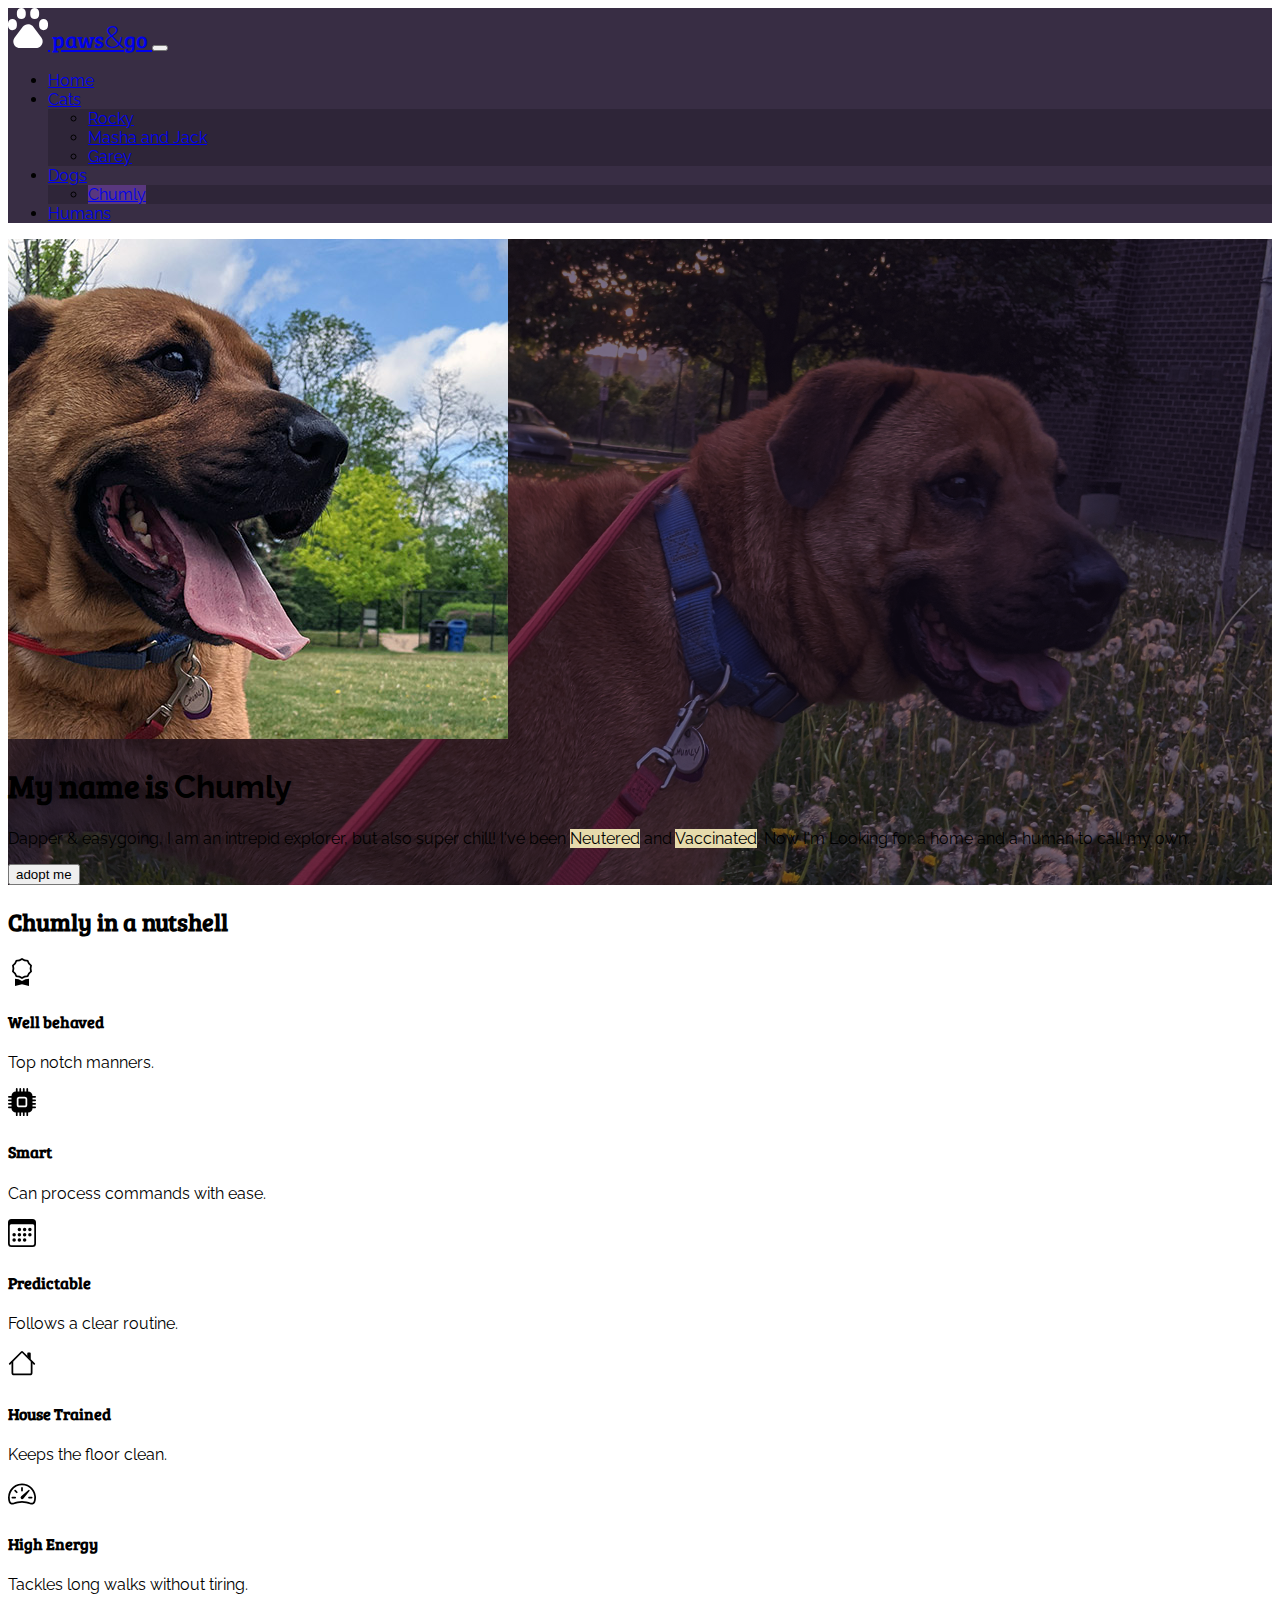
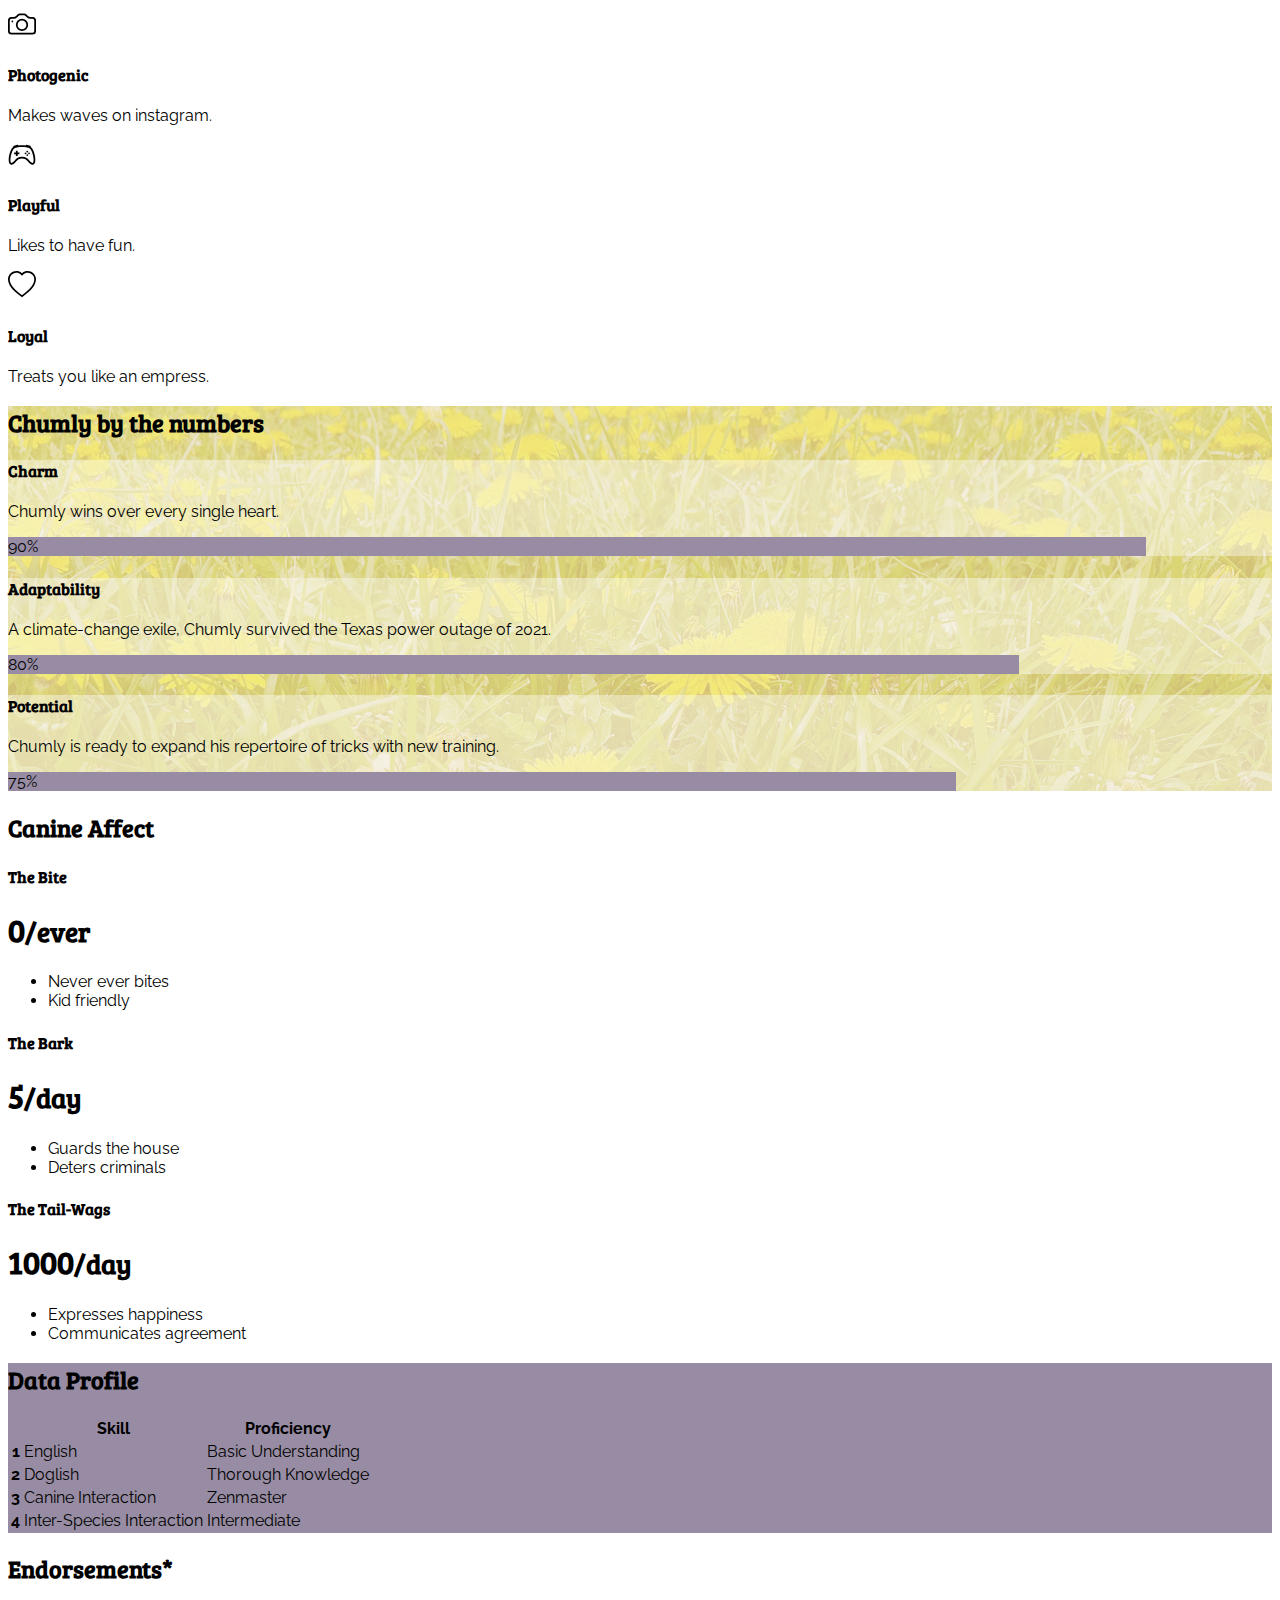
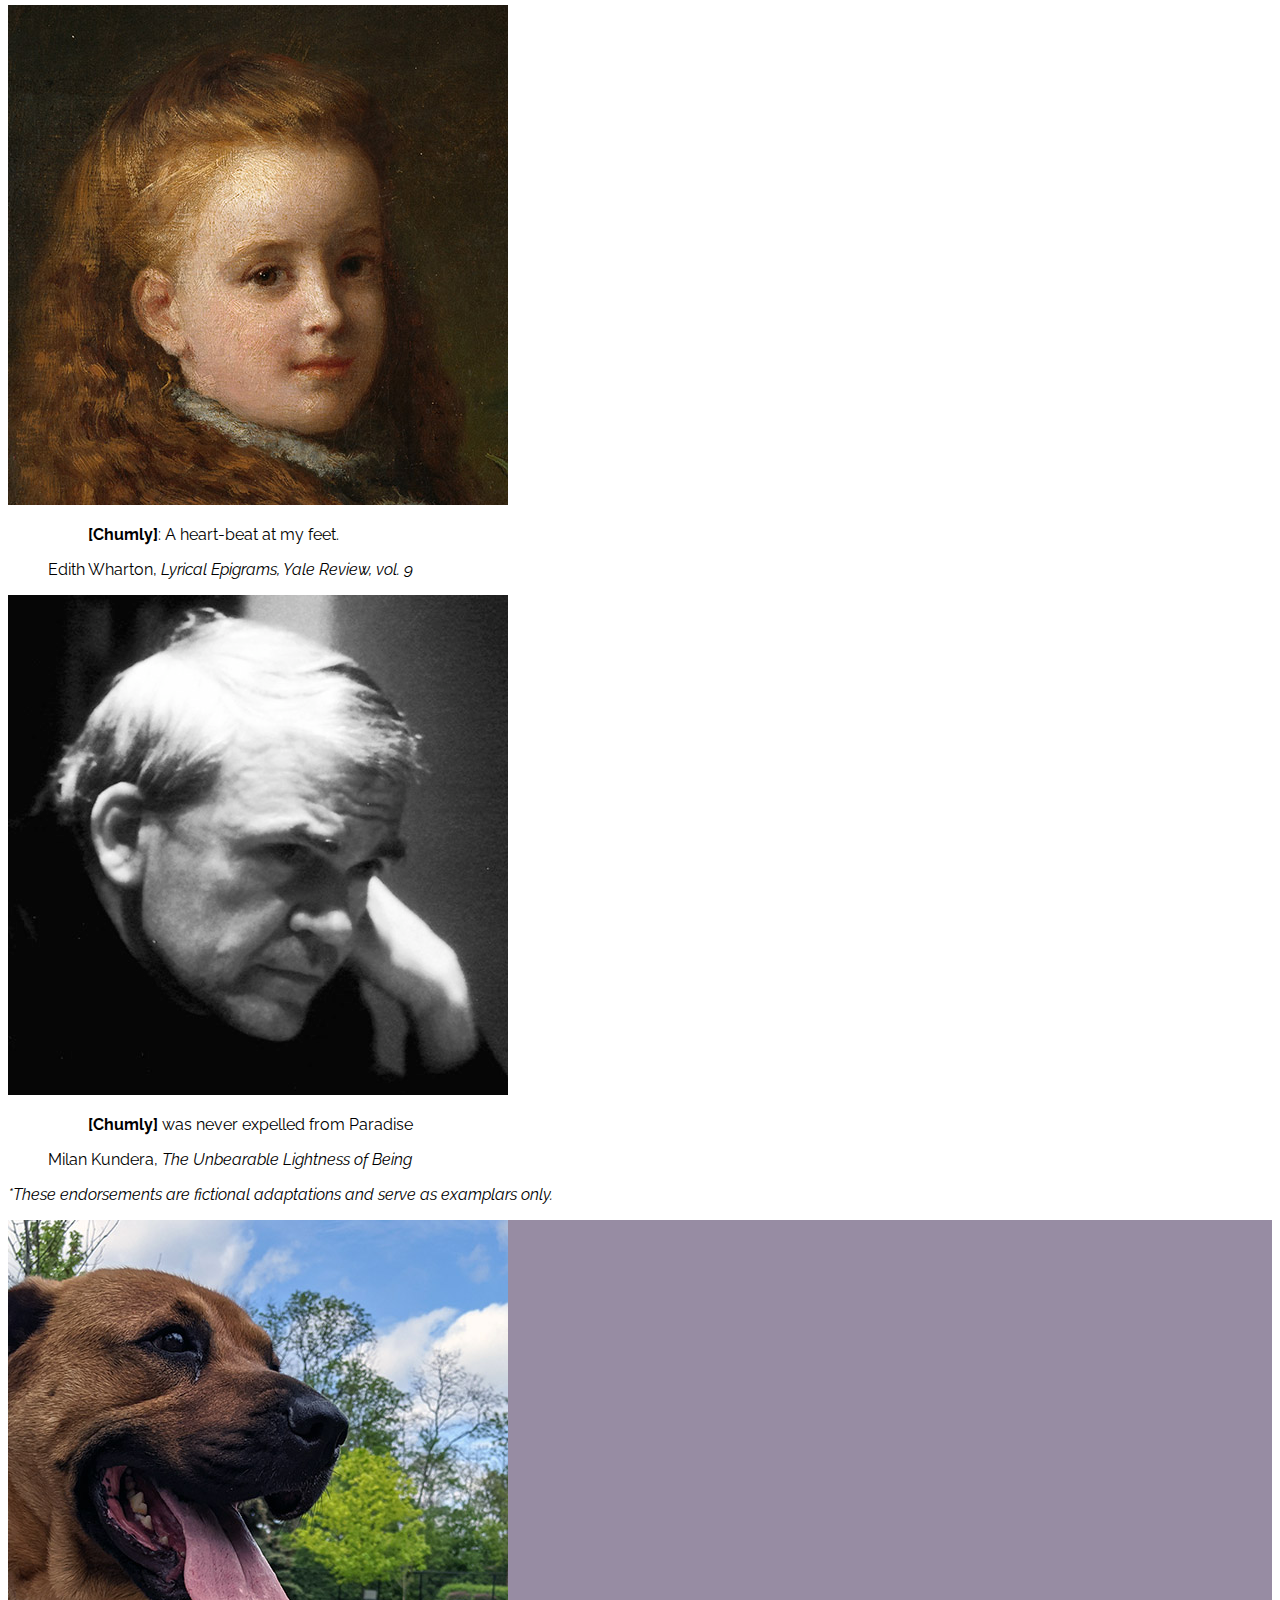
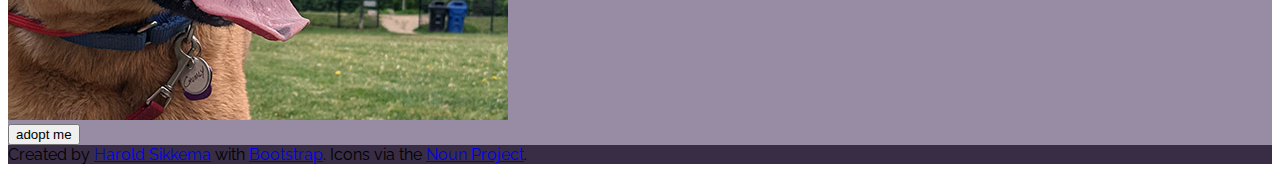
<file: chumly.html>
<!doctype html>
<html lang="en" class="h-100">
  <head>
    <!-- Required meta tags -->
    <meta charset="utf-8">
    <meta name="viewport" content="width=device-width, initial-scale=1">

    <!-- Bootstrap CSS -->
    <link href="https://cdn.jsdelivr.net/npm/bootstrap@5.0.1/dist/css/bootstrap.min.css" rel="stylesheet" integrity="sha384-+0n0xVW2eSR5OomGNYDnhzAbDsOXxcvSN1TPprVMTNDbiYZCxYbOOl7+AMvyTG2x" crossorigin="anonymous">

    <title>paws&amp;go - Chumly</title>

    <!-- Google Fonts -->
    <link rel="preconnect" href="https://fonts.gstatic.com">
    <link href="https://fonts.googleapis.com/css2?family=Bree+Serif&family=Raleway:wght@300;400&display=swap" rel="stylesheet">

    <!-- Custom Styles and Overrides -->
    <link href="css/styles.css" rel="stylesheet">

    <!-- Favicon - See also: https://developer.mozilla.org/en-US/docs/Learn/HTML/Introduction_to_HTML/The_head_metadata_in_HTML#adding_custom_icons_to_your_site -->
    <link rel="shortcut icon" href="img/paw.png" type="image/x-icon">

  </head>
  <body class="bg-light d-flex flex-column h-100"  id="chumly">
    
  <!-- Bootstrap Nav Bar here -->
  <!-- https://getbootstrap.com/docs/5.0/components/navbar/ -->
  <nav class="navbar navbar-expand-md navbar-dark bg-dark">
    <div class="container">
      <a id="wordmark" class="navbar-brand" href="index.html">
        <!--Created by jenya from the Noun Project-->
        <!--https://thenounproject.com/search/?q=pets&i=1307711-->
        <svg class="me-3 d-inline-block align-top" xmlns="http://www.w3.org/2000/svg" width="40" viewBox="0 0 100 100">
          <path class="st0" d="M63.1,47l20.2,26.5c5.5,7.3,4.1,17.6-3.1,23.1c-2.9,2.2-6.4,3.4-10,3.4H29.8c-9.1,0-16.5-7.4-16.5-16.5
c0-3.6,1.2-7.1,3.4-10L36.9,47c5.5-7.3,15.9-8.7,23.1-3.1C61.2,44.7,62.2,45.8,63.1,47L63.1,47z M33.3,0c6.1,0,11.1,5,11.1,11.1v5.6
c0,6.1-5,11.1-11.1,11.1s-11.1-5-11.1-11.1v-5.6C22.2,5,27.2,0,33.3,0z M11.1,27.8c6.1,0,11.1,5,11.1,11.1v5.6
c0,6.1-5,11.1-11.1,11.1S0,50.6,0,44.4v-5.6C0,32.8,5,27.8,11.1,27.8z M66.7,0c6.1,0,11.1,5,11.1,11.1v5.6c0,6.1-5,11.1-11.1,11.1
s-11.1-5-11.1-11.1v-5.6C55.6,5,60.5,0,66.7,0z M88.9,27.8c6.1,0,11.1,5,11.1,11.1v5.6c0,6.1-5,11.1-11.1,11.1
c-6.1,0-11.1-5-11.1-11.1v-5.6C77.8,32.8,82.8,27.8,88.9,27.8z"></path>
        </svg>
        paws<span>&amp;</span>go
      </a>
      <button class="navbar-toggler" type="button" data-bs-toggle="collapse" data-bs-target="#navbarNavDropdown" aria-controls="navbarNavDropdown" aria-expanded="false" aria-label="Toggle navigation">
        <span class="navbar-toggler-icon"></span>
      </button>
      <div class="collapse navbar-collapse" id="navbarNavDropdown">
        <ul class="navbar-nav ms-auto">
          <li class="nav-item">
            <a class="nav-link" href="index.html">Home</a>
          </li>
  
          <li class="nav-item dropdown">
            <a class="nav-link dropdown-toggle" href="#" id="navbarDropdownMenuLinkCats" role="button" data-bs-toggle="dropdown" aria-expanded="false">
              Cats
            </a>
            <ul class="dropdown-menu dropdown-menu-dark" aria-labelledby="navbarDropdownMenuLinkCats">
              <li><a class="dropdown-item" href="rocky.html">Rocky</a></li>
              <li><a class="dropdown-item" href="friends.html">Masha and Jack</a></li>
              <li><a class="dropdown-item" href="garey.html">Garey</a></li>
            </ul>
          </li>
          <li class="nav-item dropdown">
            <a class="nav-link dropdown-toggle active" href="#" id="navbarDropdownMenuLinkDogs" role="button" data-bs-toggle="dropdown" aria-expanded="false">
              Dogs
            </a>
            <ul class="dropdown-menu dropdown-menu-dark" aria-labelledby="navbarDropdownMenuLinkCats">
              <li><a class="dropdown-item active" aria-current="page" href="chumly.html">Chumly</a></li> 
            </ul>
          </li>
          <li class="nav-item">
            <a class="nav-link" href="humans.html">Humans</a>
          </li>
        </ul>
      </div>
    </div>
  </nav>

  <!-- Insert Bootstrap Jumbotron here -->
  <!-- https://getbootstrap.com/docs/5.0/examples/jumbotron/ -->
  <div id="hero" class="p-5 mb-4 bg-dark text-light">
    <div class="container py-5">
      <div class ="row">
        <div class="col-6 col-md-3 col-lg-2">
          <img class="rounded-circle w-100" src="img/chumly-square.jpg" alt="Chumly">
        </div>
        <div class="col-12 col-md-9 col-lg-10">
          <h1 class="display-1">My name is <span class="badge bg-warning">Chumly</span></h1>
          <p class="col-md-8 fs-4">Dapper & easygoing, I am an intrepid explorer, but also super chill! I've been <span class="badge bg-info text-dark">Neutered</span> and <span class="badge bg-info text-dark">Vaccinated</span>. Now I'm Looking for a home and a human to call my own.</p>
          <form action="humans.html">
            <button type="submit" class="btn btn-secondary btn-lg" type="button">adopt me</button>
          </form>
        </div>
      </div>
    </div>
  </div>

<!-- Icon Grid: Chumly in a nutshell -->
<!-- https://getbootstrap.com/docs/5.0/examples/features/#icon-grid-->
  <section class="container px-4 py-5" id="icon-grid">
    <h2 class="pb-2">Chumly in a nutshell</h2>
    <div class="row row-cols-1 row-cols-sm-2 row-cols-md-3 row-cols-lg-4 g-4 py-5">
      <div class="col d-flex align-items-start">
        <svg class="bi text-muted flex-shrink-0 me-3" width="1.75em" height="1.75em"><use xlink:href="img/bootstrap-icons.svg#award"></use></svg>
        <div>
          <h4 class="fw-bold mb-0">Well behaved</h4>
          <p>Top notch manners.</p>
        </div>
      </div>
      <div class="col d-flex align-items-start">
        <svg class="bi text-muted flex-shrink-0 me-3" width="1.75em" height="1.75em"><use xlink:href="img/bootstrap-icons.svg#cpu-fill"></use></svg>
        <div>
          <h4 class="fw-bold mb-0">Smart</h4>
        <p>Can process commands with ease.</p>
        </div>
      </div>
      <div class="col d-flex align-items-start">
        <svg class="bi text-muted flex-shrink-0 me-3" width="1.75em" height="1.75em"><use xlink:href="img/bootstrap-icons.svg#calendar3"></use></svg>
        <div>
          <h4 class="fw-bold mb-0">Predictable</h4>
          <p>Follows a clear routine.</p>
        </div>
      </div>
      <div class="col d-flex align-items-start">
        <svg class="bi text-muted flex-shrink-0 me-3" width="1.75em" height="1.75em"><use xlink:href="img/bootstrap-icons.svg#house"></use></svg>
        <div>
          <h4 class="fw-bold mb-0">House Trained</h4>
          <p>Keeps the floor clean.</p>
        </div>
      </div>
      <div class="col d-flex align-items-start">
        <svg class="bi text-muted flex-shrink-0 me-3" width="1.75em" height="1.75em"><use xlink:href="img/bootstrap-icons.svg#speedometer2"></use></svg>
        <div>
          <h4 class="fw-bold mb-0">High Energy</h4>
          <p>Tackles long walks without tiring.</p>
        </div>
      </div>
      <div class="col d-flex align-items-start">
        <svg class="bi text-muted flex-shrink-0 me-3" width="1.75em" height="1.75em"><use xlink:href="img/bootstrap-icons.svg#camera"></use></svg>
        <div>
          <h4 class="fw-bold mb-0">Photogenic</h4>
          <p>Makes waves on instagram.</p>
        </div>
      </div>
      <div class="col d-flex align-items-start">
        <svg class="bi text-muted flex-shrink-0 me-3" width="1.75em" height="1.75em"><use xlink:href="img/bootstrap-icons.svg#controller"></use></svg>
        <div>
          <h4 class="fw-bold mb-0">Playful</h4>
          <p>Likes to have fun.</p>
        </div>
      </div>
      <div class="col d-flex align-items-start">
        <svg class="bi text-muted flex-shrink-0 me-3" width="1.75em" height="1.75em"><use xlink:href="img/bootstrap-icons.svg#heart"></use></svg>
        <div>
          <h4 class="fw-bold mb-0">Loyal</h4>
          <p>Treats you like an empress.</p>
        </div>
      </div>
    </div>
</section>
  

<!-- https://getbootstrap.com/docs/5.0/components/progress/  -->
<section id="numbers" class="bg-info py-5">
  <div class="container">
    <h2>Chumly by the numbers</h2>
    <div class="row py-3 px-3 my-3">
      <div class="col-lg-6">
        <h4>Charm</h4>
        <p>Chumly wins over every single heart.</p>
      </div>
      <div class="col-lg-6"><div class="progress">
        <div class="progress-bar bg-secondary display-6" role="progressbar" style="width: 90%;" aria-valuenow="90" aria-valuemin="0" aria-valuemax="100">90%</div>
      </div></div>
    </div>
    <div class="row py-3 px-3 my-3">
      <div class="col-lg-6"> 
        <h4>Adaptability</h4>
        <p>A climate-change exile, Chumly survived the Texas power outage of 2021.</p></div>
      <div class="col-lg-6"><div class="progress">
        <div class="progress-bar bg-secondary display-6" role="progressbar" style="width: 80%;" aria-valuenow="80" aria-valuemin="0" aria-valuemax="100">80%</div>
      </div></div>
    </div>
    <div class="row py-3 px-3 my-3">
      <div class="col-lg-6">
        <h4>Potential</h4>
        <p>Chumly is ready to expand his repertoire of tricks with new training.</p></div>
      <div class="col-lg-6"><div class="progress">
        <div class="progress-bar bg-secondary display-6" role="progressbar" style="width: 75%;" aria-valuenow="75" aria-valuemin="0" aria-valuemax="100">75%</div>
      </div></div>
    </div>
  </div>
</section>
  

<!-- Canine Affect derived from Pricing Tables 
https://getbootstrap.com/docs/5.0/examples/pricing/-->
<section class="container pt-5">
  <h2>Canine Affect</h2>
  <div class="row row-cols-1 row-cols-md-3 mb-3 text-center">
    <div class="col">
      <div class="card mb-4 rounded-3 shadow-sm">
        <div class="card-header py-3">
          <h4 class="my-0 fw-normal">The Bite</h4>
        </div>
        <div class="card-body">
          <h1 class="card-title pricing-card-title">0<small class="text-muted fw-light">/ever</small></h1>
          <ul class="list-unstyled mt-3 mb-4">
            <li>Never ever bites</li>
            <li>Kid friendly</li>
          </ul>
        </div>
      </div>
    </div>
    <div class="col">
      <div class="card mb-4 rounded-3 shadow-sm">
        <div class="card-header py-3">
          <h4 class="my-0 fw-normal">The Bark</h4>
        </div>
        <div class="card-body">
          <h1 class="card-title pricing-card-title">5<small class="text-muted fw-light">/day</small></h1>
          <ul class="list-unstyled mt-3 mb-4">
            <li>Guards the house</li>
            <li>Deters criminals</li>
          </ul>
        </div>
      </div>
    </div>
    <div class="col">
      <div class="card mb-4 rounded-3 shadow-sm">
        <div class="card-header py-3">
          <h4 class="my-0 fw-normal">The Tail-Wags</h4>
        </div>
        <div class="card-body">
          <h1 class="card-title pricing-card-title">1000<small class="text-muted fw-light">/day</small></h1>
          <ul class="list-unstyled mt-3 mb-4">
            <li>Expresses happiness</li>
            <li>Communicates agreement</li>
          </ul>
        </div>
      </div>
    </div>
  </div>
</section>

<!-- data table --->
<!-- https://getbootstrap.com/docs/5.0/content/tables/ -->
<section id="tabular" class="bg-secondary py-5">
  <div class="container">
    <h2>Data Profile</h2>
    <table class="table table-secondary table-striped">
      <thead>
        <tr>
          <th scope="col"></th>
          <th scope="col">Skill</th>
          <th scope="col">Proficiency</th>
        </tr>
      </thead>
      <tbody>
        <tr>
          <th scope="row">1</th>
          <td>English</td>
          <td>Basic Understanding</td>
        </tr>
        <tr>
          <th scope="row">2</th>
          <td>Doglish</td>
          <td>Thorough Knowledge</td>
        </tr>
        <tr>
          <th scope="row">3</th>
          <td>Canine Interaction</td>
          <td>Zenmaster</td>
        </tr>
        <tr>
          <th scope="row">4</th>
          <td>Inter-Species Interaction</td>
          <td>Intermediate</td>
        </tr>
      </tbody>
    </table>
  </div>
</section>


<!-- Endorsements -->
<!-- https://getbootstrap.com/docs/5.0/content/typography/#naming-a-source -->
<section id="endorsements" class="container my-5">
  <h2>Endorsements*</h2>
  <div class="row mb-3">
    <div class="col-3 col-md-2">
      <a title="Edward Harrison May
, Public domain, via Wikimedia Commons" href="https://commons.wikimedia.org/wiki/File:Edward_Harrison_May_-_Edith_Wharton_-_Google_Art_Project.jpg">
          <img class="w-100" alt="Edward Harrison May - Edith Wharton - Google Art Project" src="img/wharton.jpg">
      </a>
    </div>
    <div class="col-9 col-md-10">
      <figure>
        <blockquote class="blockquote">
          <p><b>[Chumly]</b>: A heart-beat at my feet.</p>
        </blockquote>
        <figcaption class="blockquote-footer">
          Edith Wharton, <cite title="Lyrical Epigrams">Lyrical Epigrams, Yale Review, vol. 9</cite>
        </figcaption>
      </figure>
    </div>
  </div>
  <div class="row mb-3">
    <div class="col-3 col-md-2">
       <a title="Elisa Cabot, CC BY-SA 3.0 &lt;https://creativecommons.org/licenses/by-sa/3.0&gt;, via Wikimedia Commons" href="https://commons.wikimedia.org/wiki/File:Milan_Kundera_redux.jpg">
      <img class="w-100" alt="Milan Kundera redux" src="img/kundera.jpg">
      </a>
    </div>
   <div class="col-9 col-md-10">
    <figure>
      <blockquote class="blockquote">
        <p><b>[Chumly]</b> was never expelled from Paradise</p>
      </blockquote>
      <figcaption class="blockquote-footer">
        Milan Kundera, <cite title="Source Title">The Unbearable Lightness of Being</cite>
      </figcaption>
    </figure>
   </div>
   <p><i>*These endorsements are fictional adaptations and serve as examplars only.</i></p>
  </div>
</section>

<!-- final appeal. -->
<section id="appeal" class="container-fluid bg-secondary">
  <div class="container py-5">
    <div class="row">
      <div class="col-6 col-md-3 mx-auto mb-5">
        <img class="rounded-circle w-100" src="img/chumly-square.jpg" alt="Chumly">
      </div>
      <div class="col-12 text-center">
        <form action="humans.html">
          <button type="submit" class="btn btn-primary btn-lg" type="button">adopt me</button>
        </form>
      </div>
    </div>
  </div>
</section>

   <!--  Sticky Footer https://getbootstrap.com/docs/5.0/examples/sticky-footer/ -->
   <!-- Also Note the classes on the html and body tags -->
  <footer class="footer mt-auto py-3 bg-dark">
    <div class="container text-center">
      <span class="text-white">Created by <a class="text-white" href="https://nsitu.ca">Harold Sikkema</a> with <a class="text-white" href="https://getbootstrap.com">Bootstrap</a>. Icons via the <a class="text-white" href="https://thenounproject.com/">Noun Project</a>.</span>
    </div>
  </footer>



    <!-- Bootstrap Javascript Bundle -->
    <script src="https://cdn.jsdelivr.net/npm/bootstrap@5.0.1/dist/js/bootstrap.bundle.min.js" integrity="sha384-gtEjrD/SeCtmISkJkNUaaKMoLD0//ElJ19smozuHV6z3Iehds+3Ulb9Bn9Plx0x4" crossorigin="anonymous"></script>

  </body>
</html>
</file>
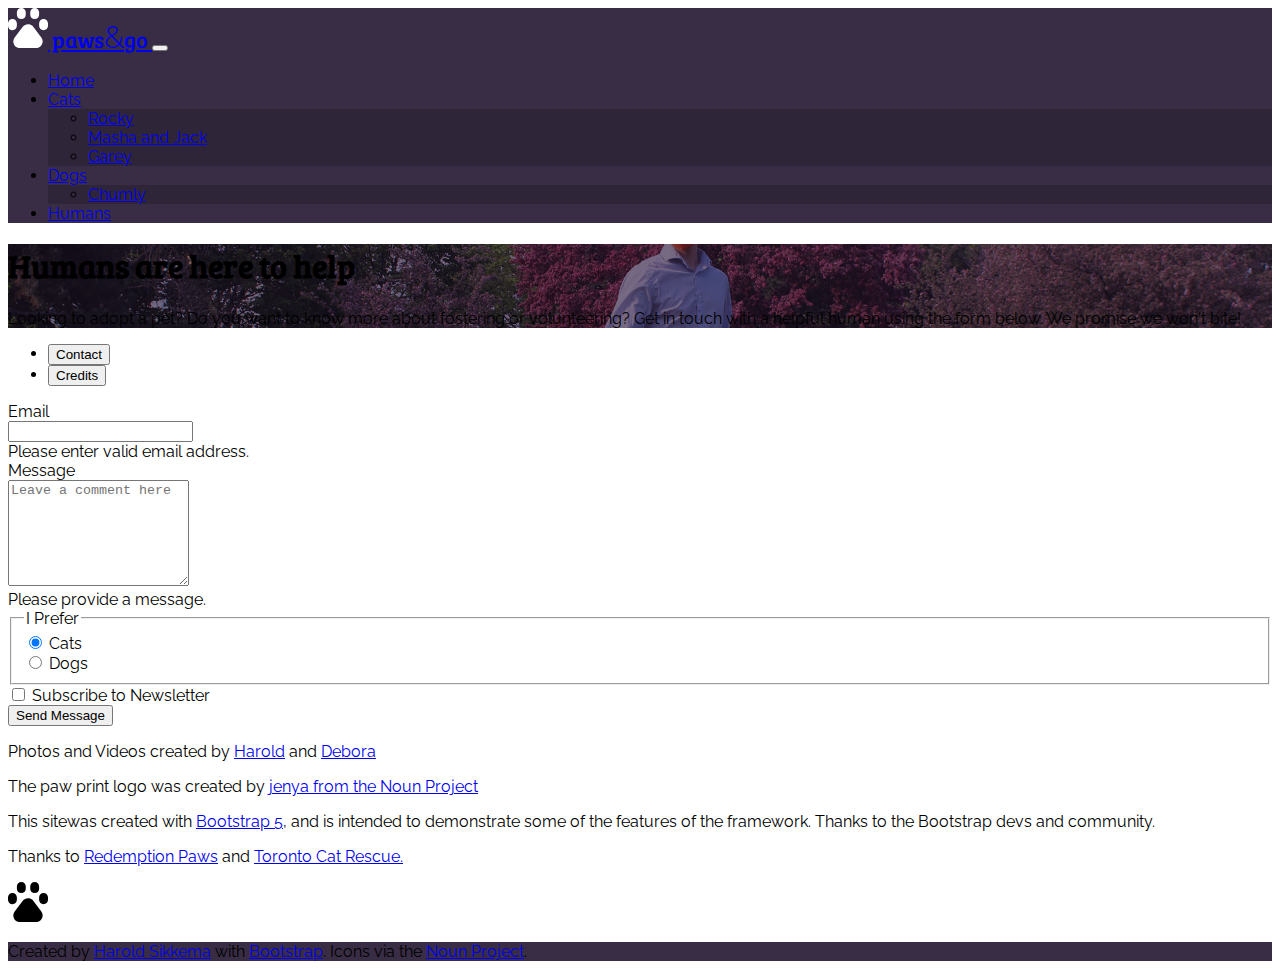
<file: humans.html>
<!doctype html>
  <html lang="en" class="h-100">
  <head>
    <!-- Required meta tags -->
    <meta charset="utf-8">
    <meta name="viewport" content="width=device-width, initial-scale=1">

    <!-- Bootstrap CSS -->
    <link href="https://cdn.jsdelivr.net/npm/bootstrap@5.0.1/dist/css/bootstrap.min.css" rel="stylesheet" integrity="sha384-+0n0xVW2eSR5OomGNYDnhzAbDsOXxcvSN1TPprVMTNDbiYZCxYbOOl7+AMvyTG2x" crossorigin="anonymous">

    <title>paws&amp;go - Humans</title>

    <!-- Google Fonts -->
    <link rel="preconnect" href="https://fonts.gstatic.com">
    <link href="https://fonts.googleapis.com/css2?family=Bree+Serif&family=Raleway:wght@300;400&display=swap" rel="stylesheet">

    <!-- Custom Styles and Overrides -->
    <link href="css/styles.css" rel="stylesheet">

    <!-- Favicon - See also: https://developer.mozilla.org/en-US/docs/Learn/HTML/Introduction_to_HTML/The_head_metadata_in_HTML#adding_custom_icons_to_your_site -->
    <link rel="shortcut icon" href="img/paw.png" type="image/x-icon">

  </head>
  <body class="bg-light d-flex flex-column h-100" id="humans">

    <!-- Bootstrap Nav Bar here -->
    <!-- https://getbootstrap.com/docs/5.0/components/navbar/ -->
    <nav class="navbar navbar-expand-md navbar-dark bg-dark">
      <div class="container">
        <a id="wordmark" class="navbar-brand" href="index.html">
          <!--Created by jenya from the Noun Project-->
          <!--https://thenounproject.com/search/?q=pets&i=1307711-->
          <svg class="me-3 d-inline-block align-top" xmlns="http://www.w3.org/2000/svg" width="40" viewBox="0 0 100 100">
            <path class="st0" d="M63.1,47l20.2,26.5c5.5,7.3,4.1,17.6-3.1,23.1c-2.9,2.2-6.4,3.4-10,3.4H29.8c-9.1,0-16.5-7.4-16.5-16.5
            c0-3.6,1.2-7.1,3.4-10L36.9,47c5.5-7.3,15.9-8.7,23.1-3.1C61.2,44.7,62.2,45.8,63.1,47L63.1,47z M33.3,0c6.1,0,11.1,5,11.1,11.1v5.6
            c0,6.1-5,11.1-11.1,11.1s-11.1-5-11.1-11.1v-5.6C22.2,5,27.2,0,33.3,0z M11.1,27.8c6.1,0,11.1,5,11.1,11.1v5.6
            c0,6.1-5,11.1-11.1,11.1S0,50.6,0,44.4v-5.6C0,32.8,5,27.8,11.1,27.8z M66.7,0c6.1,0,11.1,5,11.1,11.1v5.6c0,6.1-5,11.1-11.1,11.1
            s-11.1-5-11.1-11.1v-5.6C55.6,5,60.5,0,66.7,0z M88.9,27.8c6.1,0,11.1,5,11.1,11.1v5.6c0,6.1-5,11.1-11.1,11.1
            c-6.1,0-11.1-5-11.1-11.1v-5.6C77.8,32.8,82.8,27.8,88.9,27.8z"></path>
          </svg>
          paws<span>&amp;</span>go
        </a>
        <button class="navbar-toggler" type="button" data-bs-toggle="collapse" data-bs-target="#navbarNavDropdown" aria-controls="navbarNavDropdown" aria-expanded="false" aria-label="Toggle navigation">
          <span class="navbar-toggler-icon"></span>
        </button>
        <div class="collapse navbar-collapse" id="navbarNavDropdown">
          <ul class="navbar-nav ms-auto">
            <li class="nav-item">
              <a class="nav-link active" href="index.html">Home</a>
            </li>

            <li class="nav-item dropdown">
              <a class="nav-link dropdown-toggle" href="#" id="navbarDropdownMenuLinkCats" role="button" data-bs-toggle="dropdown" aria-expanded="false">
                Cats
              </a>
              <ul class="dropdown-menu dropdown-menu-dark" aria-labelledby="navbarDropdownMenuLinkCats">
                <li><a class="dropdown-item" href="rocky.html">Rocky</a></li>
                <li><a class="dropdown-item" href="friends.html">Masha and Jack</a></li>
                <li><a class="dropdown-item" href="garey.html">Garey</a></li>
              </ul>
            </li>
            <li class="nav-item dropdown">
              <a class="nav-link dropdown-toggle" href="#" id="navbarDropdownMenuLinkDogs" role="button" data-bs-toggle="dropdown" aria-expanded="false">
                Dogs
              </a>
              <ul class="dropdown-menu dropdown-menu-dark" aria-labelledby="navbarDropdownMenuLinkCats">
                <li><a class="dropdown-item" href="chumly.html">Chumly</a></li> 
              </ul>
            </li>
            <li class="nav-item">
              <a class="nav-link active" aria-current="page" href="humans.html">Humans</a>
            </li>
          </ul>
        </div>
      </div>
    </nav>

    <!-- Insert Bootstrap Jumbotron here -->
    <!-- https://getbootstrap.com/docs/5.0/examples/jumbotron/ -->
    <div id="hero" class="p-5 mb-4 bg-dark text-light">
      <div class="container py-5">
        <h1 class="display-5">Humans are here to help</h1>
        <p class="col-md-8 fs-4">Looking to adopt a pet? Do you want to know more about fostering or volunteering? Get in touch with a helpful human using the form below. We promise we won't bite!</p>
      </div>
    </div>

    <section class="container">  
      <ul class="nav nav-tabs" id="myTab" role="tablist">
        <li class="nav-item" role="presentation">
          <button class="nav-link active" id="contact-tab" data-bs-toggle="tab" data-bs-target="#contact" type="button" role="tab" aria-controls="contact" aria-selected="true">Contact</button>
        </li>
        <li class="nav-item" role="presentation">
          <button class="nav-link" id="credits-tab" data-bs-toggle="tab" data-bs-target="#credits" type="button" role="tab" aria-controls="credits" aria-selected="false">Credits</button>
        </li>
      </ul>
      <div class="tab-content" id="myTabContent">
        <div class="tab-pane fade show active bg-white p-5 mb-5" id="contact" role="tabpanel" aria-labelledby="contact-tab">
          <!-- Contact Form -->
          <form class="needs-validation" novalidate>
            <div class="row mb-3">
              <label for="inputEmail3" class="col-sm-2 col-form-label">Email</label>
              <div class="col-sm-10">
                <input required type="email" class="form-control" id="inputEmail3">
                <div class="invalid-feedback">
                  Please enter valid email address.
                </div>
              </div>
            </div>
            <div class="row mb-3">
              <label for="contactMessage" class="col-sm-2 col-form-label">Message</label>
              <div class="col-sm-10">
                <textarea required class="form-control" placeholder="Leave a comment here" id="contactMessage" style="height: 100px"></textarea>
                <div class="invalid-feedback">
                  Please provide a message.
                </div>
              </div>
            </div>
            <fieldset class="row mb-3">
              <legend class="col-form-label col-sm-2 pt-0">I Prefer</legend>
              <div class="col-sm-10">
                <div class="form-check">
                  <input class="form-check-input" type="radio" name="gridRadios" id="gridRadios1" value="option1" checked>
                  <label class="form-check-label" for="gridRadios1">
                    Cats
                  </label>
                </div>
                <div class="form-check">
                  <input class="form-check-input" type="radio" name="gridRadios" id="gridRadios2" value="option2">
                  <label class="form-check-label" for="gridRadios2">
                    Dogs
                  </label>
                </div>
              </div>
            </fieldset>
            <div class="row mb-3">
              <div class="col-sm-10 offset-sm-2">
                <div class="form-check">
                  <input class="form-check-input" type="checkbox" id="gridCheck1">
                  <label class="form-check-label" for="gridCheck1">
                    Subscribe to Newsletter
                  </label>
                </div>
              </div>
            </div>
            <button type="submit" class="btn btn-primary">Send Message</button>
          </form>
        </div>
        <div class="tab-pane fade" id="credits" role="tabpanel" aria-labelledby="credits-tab">
          <!-- credits -->

          <div class="p-5 bg-white mb-5">
            <p class="lead">Photos and Videos created by <a href="https://nsitu.ca">Harold</a> and <a href="https://www.instagram.com/thatboychumly">Debora</a></p>
            <p class="lead">The paw print  logo was created by <a href="https://thenounproject.com/search/?q=pets&i=1307711">jenya from the Noun Project</a></p>
            <p class="lead">This sitewas created with <a href="https://getbootstrap.com">Bootstrap 5</a>, and is intended to demonstrate some of the features of the framework. Thanks to the Bootstrap devs and community.</p>
            <p class="lead">Thanks to <a href="https://redemptionpaws.org">Redemption Paws</a> and <a href="https://www.toronto.catrescue.ca/">Toronto Cat Rescue.</a></p>
            <p class="text-center"><!--Created by jenya from the Noun Project-->
          <!--https://thenounproject.com/search/?q=pets&i=1307711-->
          <svg class="me-3 d-inline-block align-top" xmlns="http://www.w3.org/2000/svg" width="40" viewBox="0 0 100 100">
            <path class="st0" d="M63.1,47l20.2,26.5c5.5,7.3,4.1,17.6-3.1,23.1c-2.9,2.2-6.4,3.4-10,3.4H29.8c-9.1,0-16.5-7.4-16.5-16.5
            c0-3.6,1.2-7.1,3.4-10L36.9,47c5.5-7.3,15.9-8.7,23.1-3.1C61.2,44.7,62.2,45.8,63.1,47L63.1,47z M33.3,0c6.1,0,11.1,5,11.1,11.1v5.6
            c0,6.1-5,11.1-11.1,11.1s-11.1-5-11.1-11.1v-5.6C22.2,5,27.2,0,33.3,0z M11.1,27.8c6.1,0,11.1,5,11.1,11.1v5.6
            c0,6.1-5,11.1-11.1,11.1S0,50.6,0,44.4v-5.6C0,32.8,5,27.8,11.1,27.8z M66.7,0c6.1,0,11.1,5,11.1,11.1v5.6c0,6.1-5,11.1-11.1,11.1
            s-11.1-5-11.1-11.1v-5.6C55.6,5,60.5,0,66.7,0z M88.9,27.8c6.1,0,11.1,5,11.1,11.1v5.6c0,6.1-5,11.1-11.1,11.1
            c-6.1,0-11.1-5-11.1-11.1v-5.6C77.8,32.8,82.8,27.8,88.9,27.8z"></path>
          </svg></p>
          </div>
        </div>
      </div>
    </section>

    <!--  Sticky Footer https://getbootstrap.com/docs/5.0/examples/sticky-footer/ -->
    <!-- Also Note the classes on the html and body tags -->
    <footer class="footer mt-auto py-3 bg-dark">
      <div class="container text-center">
        <span class="text-white">Created by <a class="text-white" href="https://nsitu.ca">Harold Sikkema</a> with <a class="text-white" href="https://getbootstrap.com">Bootstrap</a>. Icons via the <a class="text-white" href="https://thenounproject.com/">Noun Project</a>.</span>
      </div>
    </footer>


    <script>
      // Example starter JavaScript for disabling form submissions if there are invalid fields
      (function () {
        'use strict'

  // Fetch all the forms we want to apply custom Bootstrap validation styles to
  var forms = document.querySelectorAll('.needs-validation')

  // Loop over them and prevent submission
  Array.prototype.slice.call(forms)
  .forEach(function (form) {
    form.addEventListener('submit', function (event) {
      if (!form.checkValidity()) {
        event.preventDefault()
        event.stopPropagation()
      }

      form.classList.add('was-validated')
    }, false)
  })
})()
</script>


<!-- Bootstrap Javascript Bundle -->
<script src="https://cdn.jsdelivr.net/npm/bootstrap@5.0.1/dist/js/bootstrap.bundle.min.js" integrity="sha384-gtEjrD/SeCtmISkJkNUaaKMoLD0//ElJ19smozuHV6z3Iehds+3Ulb9Bn9Plx0x4" crossorigin="anonymous"></script>

</body>
</html>
</file>
<file: css/styles.css>
/* Bootstrap simplifies our workflow, but it's still helpful to add our own CSS */
/* This file will include CSS to override Bootstrap defaults */

/* Typography */
body{
    font-family: 'Raleway', sans-serif;
    font-weight: 400;
}
h1, h2, h3, h4, h5, h6{
    font-family: 'Bree Serif', serif;
}
.badge{
    font-family: 'Raleway', sans-serif;
}

/* Wordmark */
#wordmark {
    font-family: 'Bree Serif', serif;
    font-size: 1.4em;
}
#wordmark span {
    font-family: 'Raleway', sans-serif;
    font-weight: 300;
    font-size: 1.4em;
}
#wordmark svg {
    fill: #fff;
}

/* Hero */
#hero{
    background-image: url(../img/sabbath.jpg);
    background-size: cover;
    background-position: 50% 30%;
    background-blend-mode: soft-light;
}

#humans #hero{
    background-image: url(../img/human.jpg);
}

#chumly #hero{
    background-image: url(../img/chumly.jpg); 
}

#chumly #numbers{
    background-image: url(../img/dandelions.jpg);
    background-size: cover;
    background-position: 50% 30%;
    background-blend-mode: soft-light;
}

#chumly #numbers .row{
    background-color: #ffffff66;  /*rrggbbaa */
}

#chumly .progress{
    height: 100%;
}

#friends #hero{
    background-image: none;
}

#friends #hero video{
    object-fit: cover;
    mix-blend-mode: soft-light;
}

#friends #hero span.masha{
    color: sienna;
    background-color: #fff;
}

#friends #hero span.jack{
    color: black;
    background-color: #fff;
}

#friends .carousel-caption{
    background: #00000066;
}

/* Dark background */
.bg-dark {
    background-color: #382d44!important;
}

.dropdown-menu-dark {
    background-color: #2e2538!important;
}

.bg-secondary {
    background-color: #978ca3!important;
}

.dropdown-menu-dark .dropdown-item.active, 
.dropdown-menu-dark .dropdown-item:active {
    background-color: #59377e;
}


.bg-info{
    background-color: #e6dbac!important;
}
</file>
